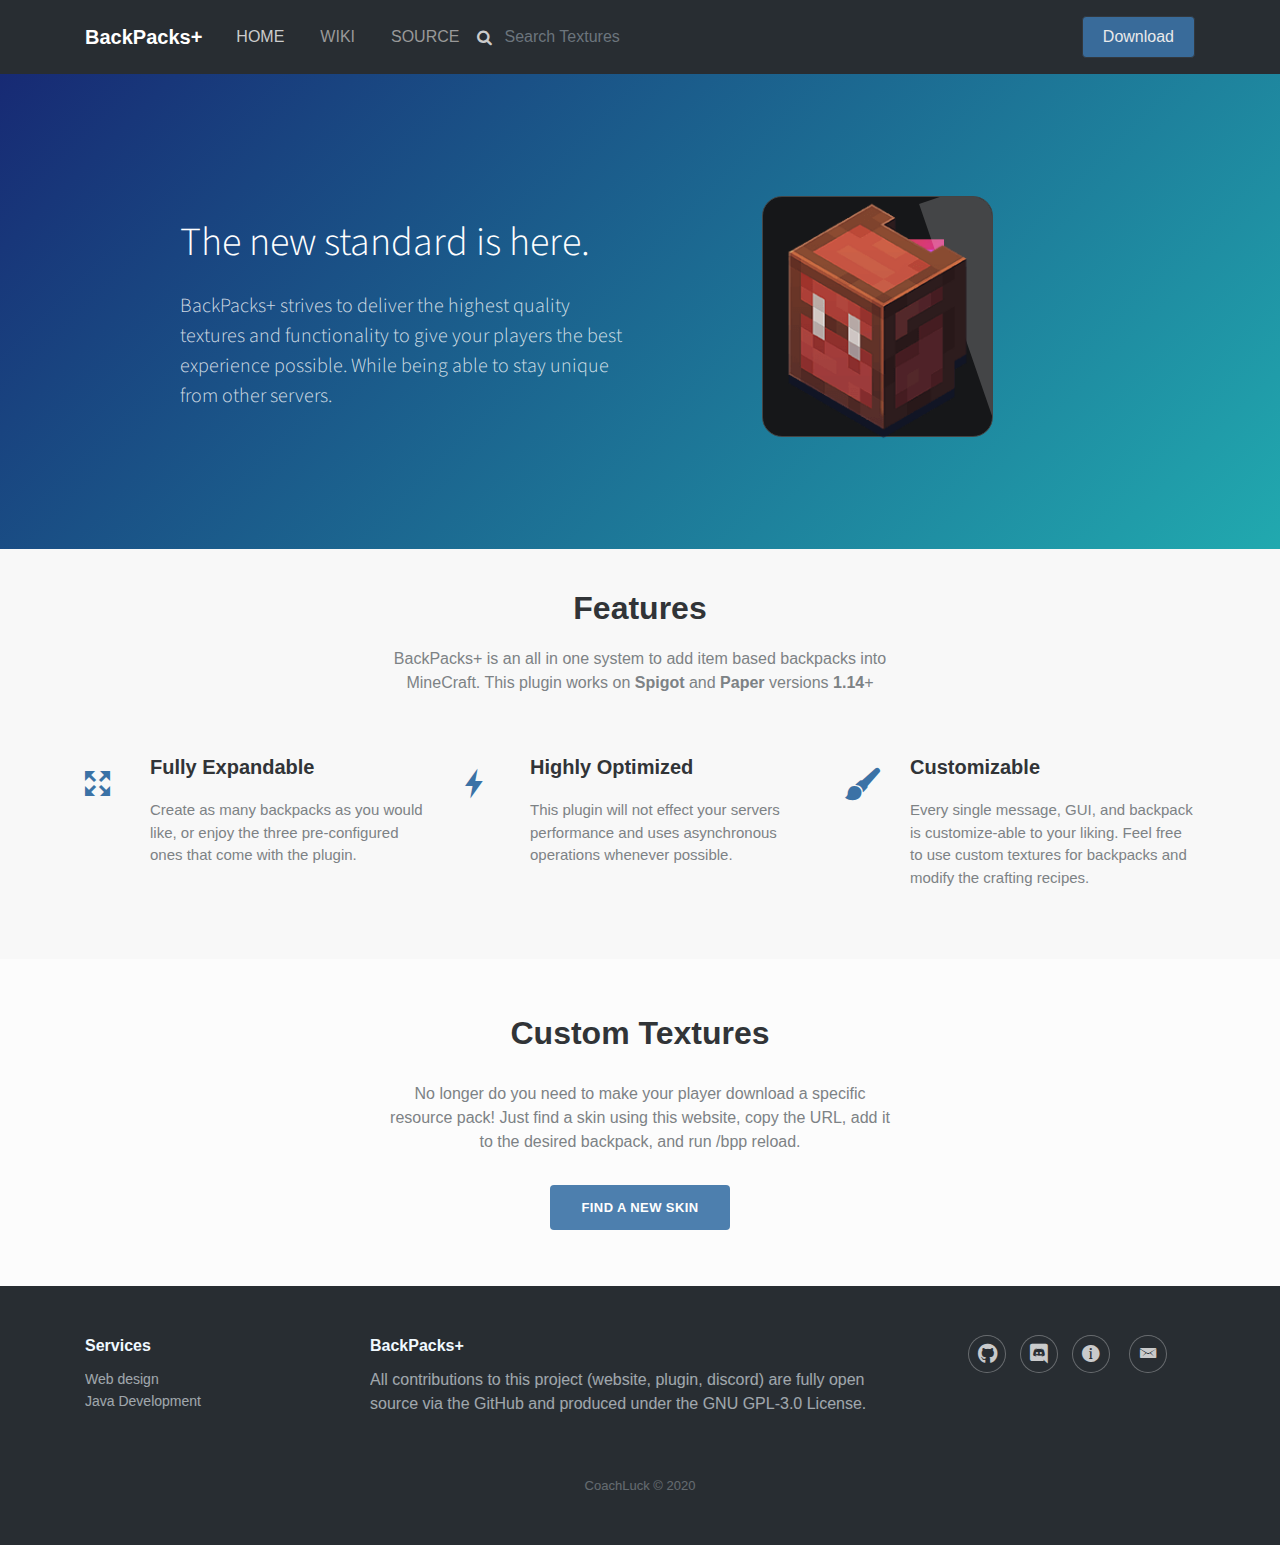
<file: index.html>
<!DOCTYPE html>
<html>

<head>
    <meta charset="utf-8">
    <meta name="viewport" content="width=device-width, initial-scale=1.0, shrink-to-fit=no">
    <title>BackPacks+</title>
    <meta name="og:description" content="An all in one backpack system for MC 1.14+">
    <meta name="og:image" content="assets/img/backpack.png">
    <meta name="og:url" content="https://backpacksplus.bss.design/">
    <meta name="og:type" content="website">
    <meta name="og:title" content="BackPacks+">
    <meta name="twitter:description" content="An all in one backpack system for MC 1.14+">
    <meta name="twitter:card" content="summary">
    <meta name="title" content="BackPacks+">
    <meta name="author" content="CoachLuck">
    <meta name="keywods" content="Backpack, plugin, spigot, paper, minecraft, coachluck">
    <meta name="description" content="An all in one backpack system for MC 1.14+">
    <meta name="twitter:image" content="assets/img/backpack.png">
    <meta name="twitter:title" content="BackPacks+">
    <link rel="icon" type="image/png" sizes="16x16" href="assets/img/favicon-16x16.png">
    <link rel="icon" type="image/png" sizes="32x32" href="assets/img/favicon-32x32.png">
    <link rel="icon" type="image/png" sizes="180x180" href="assets/img/apple-icon-180x180.png">
    <link rel="icon" type="image/png" sizes="192x192" href="assets/img/android-icon-192x192.png">
    <link rel="stylesheet" href="assets/bootstrap/css/bootstrap.min.css">
    <link rel="stylesheet" href="https://fonts.googleapis.com/css?family=Bitter:400,700">
    <link rel="stylesheet" href="https://fonts.googleapis.com/css?family=Source+Sans+Pro:300,400,700">
    <link rel="stylesheet" href="assets/fonts/fontawesome-all.min.css">
    <link rel="stylesheet" href="assets/fonts/font-awesome.min.css">
    <link rel="stylesheet" href="assets/fonts/ionicons.min.css">
    <link rel="stylesheet" href="assets/fonts/fontawesome5-overrides.min.css">
    <link rel="stylesheet" href="assets/css/Features-Clean.css">
    <link rel="stylesheet" href="assets/css/Footer-Dark.css">
    <link rel="stylesheet" href="assets/css/Header-Blue.css">
    <link rel="stylesheet" href="assets/css/Highlight-Clean.css">
    <link rel="stylesheet" href="assets/css/Navigation-with-Search.css">
    <link rel="stylesheet" href="assets/css/styles.css">
</head>

<body>
    <nav class="navbar navbar-light navbar-expand-md text-white navigation-clean-search">
        <div class="container"><a class="navbar-brand text-left" href="https://backpacksplus.bss.design/">BackPacks+</a><button data-toggle="collapse" class="navbar-toggler" data-target="#navcol-1"><span class="sr-only">Toggle navigation</span><span class="navbar-toggler-icon"></span></button>
            <div
                class="collapse navbar-collapse" id="navcol-1">
                <ul class="nav navbar-nav">
                    <li class="nav-item"><a class="nav-link active" href="https://github.com/CoachLuck/BackPacksPlus/wiki">HOME</a></li>
                    <li class="nav-item"><a class="nav-link" href="https://github.com/CoachLuck/BackPacksPlus/wiki">WIKI</a></li>
                    <li class="nav-item"><a class="nav-link" href="https://github.com/CoachLuck/BackPacksPlus">SOURCE</a></li>
                </ul>
                <form class="form-inline mr-auto" target="_self">
                    <div class="form-group"><label for="search-field"><i class="fa fa-search"></i></label><input class="form-control search-field" type="search" id="search-field" name="search" placeholder="Search Textures"></div>
                </form><a class="btn btn-primary border rounded border-dark ml-auto action-button" role="button" href="https://github.com/CoachLuck/BackPacksPlus/releases/latest">Download</a></div>
        </div>
    </nav>
    <div>
        <div class="header-blue">
            <div class="container hero">
                <div class="row">
                    <div class="col-12 col-lg-6 col-xl-5 offset-xl-1">
                        <h1>The new standard is here.</h1>
                        <p>BackPacks+ strives to deliver the highest quality textures and functionality to give your players the best experience possible. While being able to stay unique from other servers.</p>
                    </div>
                    <div class="col-md-5 col-lg-5 offset-lg-1 offset-xl-0 d-none d-lg-block phone-holder">
                        <div class="phone-mockup" style="margin: 100px;"><img class="device" src="assets/img/backpack.png">
                            <div class="screen"></div>
                        </div>
                    </div>
                </div>
            </div>
        </div>
    </div>
    <div class="features-clean">
        <div class="container">
            <div class="intro">
                <h2 class="text-center" style="margin-bottom: 20px;">Features</h2>
                <p class="text-center">BackPacks+ is an all in one system to add item based backpacks into MineCraft. This plugin works on <strong>Spigot</strong>&nbsp;and <strong>Paper</strong>&nbsp;versions <strong>1.14</strong>+</p>
            </div>
            <div class="row features">
                <div class="col-sm-6 col-lg-4 item"><i class="icon ion-arrow-expand icon"></i>
                    <h3 class="name">Fully Expandable</h3>
                    <p class="description">Create as many backpacks as you would like, or enjoy the three pre-configured ones that come with the plugin.</p>
                </div>
                <div class="col-sm-6 col-lg-4 item"><i class="icon ion-ios-bolt icon"></i>
                    <h3 class="name">Highly Optimized</h3>
                    <p class="description"></p>
                    <p class="description">This plugin will not effect your servers performance and uses asynchronous operations whenever possible.</p>
                </div>
                <div class="col-sm-6 col-lg-4 item"><i class="icon ion-paintbrush icon"></i>
                    <h3 class="name">Customizable</h3>
                    <p class="description">Every single message, GUI, and backpack is customize-able to your liking. Feel free to use custom textures for backpacks and modify the crafting recipes.</p>
                </div>
            </div>
        </div>
    </div>
    <div class="highlight-clean">
        <div class="container">
            <div class="intro">
                <h2 class="text-center">Custom Textures</h2>
                <p class="text-center">No longer do you need to make your player download a specific resource pack! Just find a skin using this website, copy the URL, add it to the desired backpack, and run /bpp reload.</p>
            </div>
            <div class="buttons"><a class="btn btn-primary" role="button" href="https://backpacksplus.bss.design/textures.html">Find A NEW&nbsp;Skin</a></div>
        </div>
    </div>
    <div class="footer-dark">
        <footer>
            <div class="container">
                <div class="row">
                    <div class="col-sm-6 col-md-3 item">
                        <h3>Services</h3>
                        <ul>
                            <li><a href="#">Web design</a></li>
                            <li><a href="#">Java Development</a></li>
                        </ul>
                    </div>
                    <div class="col-md-6 item text">
                        <h3>BackPacks+</h3>
                        <p>All contributions to this project (website, plugin, discord) are fully open source via the GitHub and produced under the GNU GPL-3.0 License.</p>
                    </div>
                    <div class="col item social"><a href="https://github.com/CoachLuck"><i class="fab fa-github"></i></a><a href="https://discord.gg/kJWrjhM"><i class="fab fa-discord"></i></a><a href="https://github.com/CoachLuck/BackPacksPlus/issues"><i class="icon ion-information-circled"></i></a>
                        <a
                            href="mailto:ajiellodev@gmail.com?Subject=BackPacksPlus"><i class="icon ion-email"></i></a>
                    </div>
                </div>
                <p class="copyright">CoachLuck © 2020</p>
            </div>
        </footer>
    </div>
    <script src="assets/js/jquery.min.js"></script>
    <script src="assets/bootstrap/js/bootstrap.min.js"></script>
    <script src="assets/js/copy.js"></script>
    <script src="assets/js/search.js"></script>
</body>

</html>
</file>
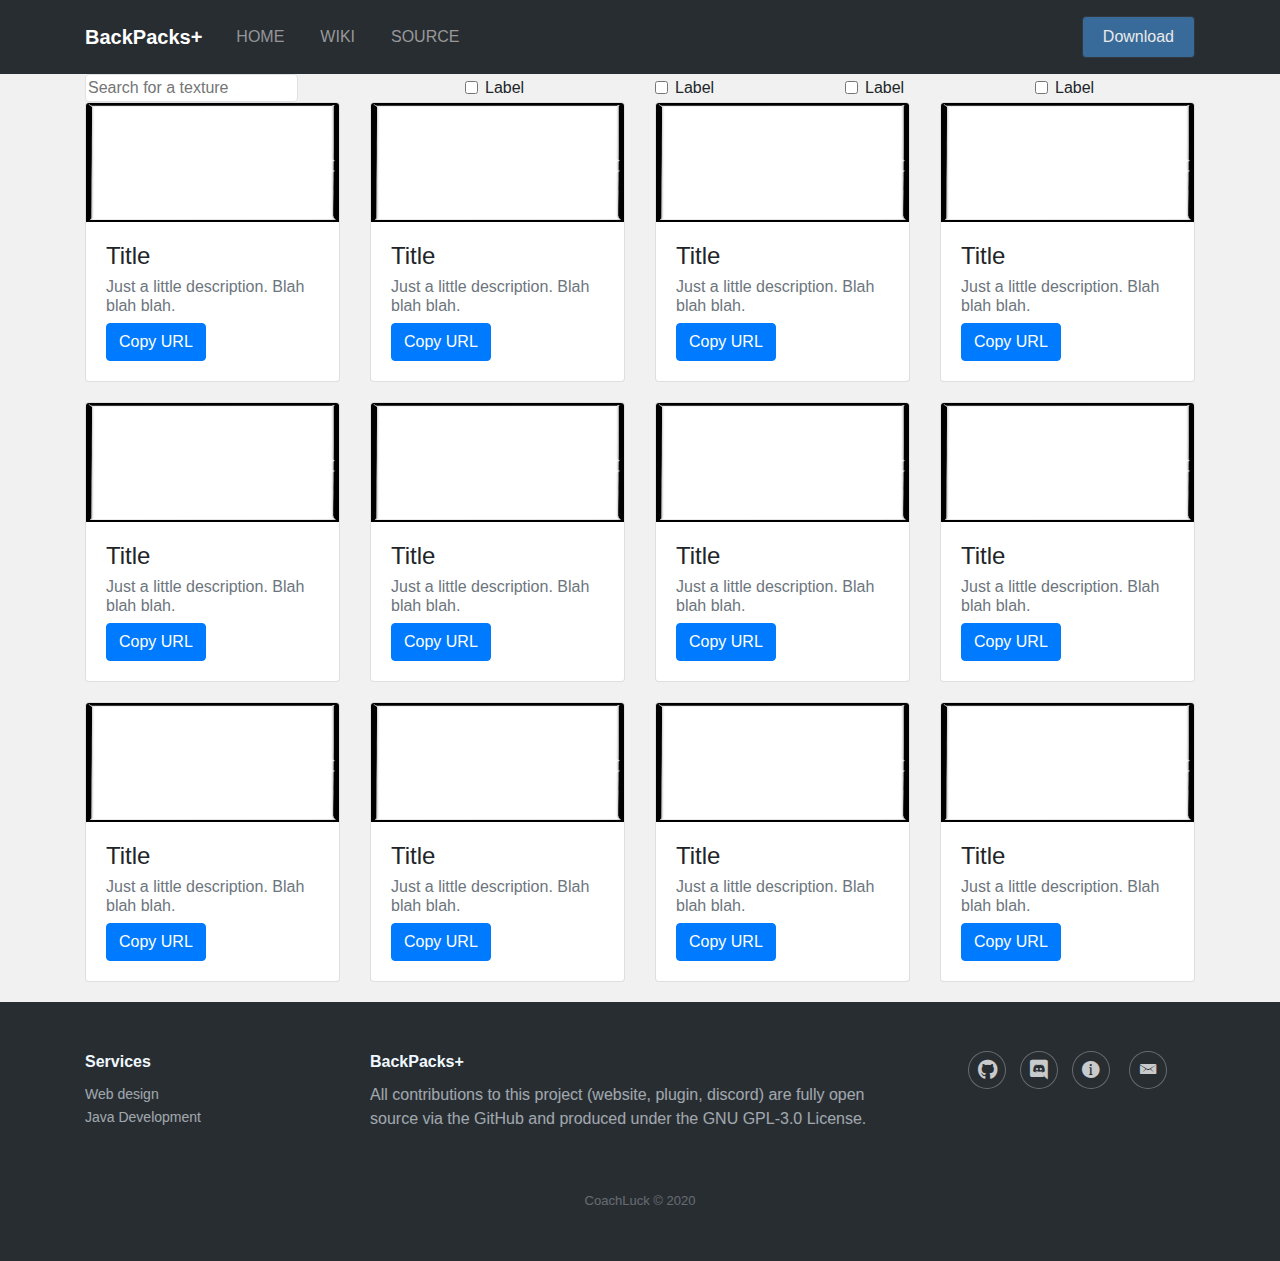
<file: textures.html>
<!DOCTYPE html>
<html>

<head>
    <meta charset="utf-8">
    <meta name="viewport" content="width=device-width, initial-scale=1.0, shrink-to-fit=no">
    <title>BackPacks+</title>
    <meta name="og:description" content="An all in one backpack system for MC 1.14+">
    <meta name="og:image" content="assets/img/backpack.png">
    <meta name="og:url" content="https://backpacksplus.bss.design/">
    <meta name="og:type" content="website">
    <meta name="og:title" content="BackPacks+">
    <meta name="twitter:description" content="An all in one backpack system for MC 1.14+">
    <meta name="twitter:card" content="summary">
    <meta name="title" content="BackPacks+">
    <meta name="author" content="CoachLuck">
    <meta name="keywods" content="Backpack, plugin, spigot, paper, minecraft, coachluck">
    <meta name="description" content="An all in one backpack system for MC 1.14+">
    <meta name="twitter:image" content="assets/img/backpack.png">
    <meta name="twitter:title" content="BackPacks+">
    <link rel="icon" type="image/png" sizes="16x16" href="assets/img/favicon-16x16.png">
    <link rel="icon" type="image/png" sizes="32x32" href="assets/img/favicon-32x32.png">
    <link rel="icon" type="image/png" sizes="180x180" href="assets/img/apple-icon-180x180.png">
    <link rel="icon" type="image/png" sizes="192x192" href="assets/img/android-icon-192x192.png">
    <link rel="stylesheet" href="assets/bootstrap/css/bootstrap.min.css">
    <link rel="stylesheet" href="https://fonts.googleapis.com/css?family=Bitter:400,700">
    <link rel="stylesheet" href="https://fonts.googleapis.com/css?family=Source+Sans+Pro:300,400,700">
    <link rel="stylesheet" href="assets/fonts/fontawesome-all.min.css">
    <link rel="stylesheet" href="assets/fonts/font-awesome.min.css">
    <link rel="stylesheet" href="assets/fonts/ionicons.min.css">
    <link rel="stylesheet" href="assets/fonts/fontawesome5-overrides.min.css">
    <link rel="stylesheet" href="assets/css/Features-Clean.css">
    <link rel="stylesheet" href="assets/css/Footer-Dark.css">
    <link rel="stylesheet" href="assets/css/Header-Blue.css">
    <link rel="stylesheet" href="assets/css/Highlight-Clean.css">
    <link rel="stylesheet" href="assets/css/Navigation-with-Search.css">
    <link rel="stylesheet" href="assets/css/styles.css">
</head>

<body>
    <nav class="navbar navbar-light navbar-expand-md text-white navigation-clean-search">
        <div class="container"><a class="navbar-brand text-left" href="https://backpacksplus.bss.design/">BackPacks+</a><button data-toggle="collapse" class="navbar-toggler" data-target="#navcol-1"><span class="sr-only">Toggle navigation</span><span class="navbar-toggler-icon"></span></button>
            <div
                class="collapse navbar-collapse" id="navcol-1">
                <ul class="nav navbar-nav">
                    <li class="nav-item"><a class="nav-link active text-white-50" href="https://github.com/CoachLuck/BackPacksPlus/wiki">HOME</a></li>
                    <li class="nav-item"><a class="nav-link" href="https://github.com/CoachLuck/BackPacksPlus/wiki">WIKI</a></li>
                    <li class="nav-item"><a class="nav-link" href="https://github.com/CoachLuck/BackPacksPlus">SOURCE</a></li>
                </ul>
                <form class="form-inline mr-auto" target="_self">
                    <div class="form-group"><label for="search-field"></label></div>
                </form><a class="btn btn-primary border rounded border-dark ml-auto action-button" role="button" href="https://github.com/CoachLuck/BackPacksPlus/releases/latest">Download</a></div>
        </div>
    </nav>
    <div style="background: #f1f1f1;">
        <div class="container space">
            <div class="row align-items-center searchbar">
                <div class="col col-sm-4"><input class="border rounded" type="search" id="searchtext" placeholder="Search for a texture"></div>
                <div class="col text-left col-sm-2">
                    <div class="form-check"><input class="form-check-input" type="checkbox" id="formCheck-1"><label class="form-check-label" for="formCheck-1">Label</label></div>
                </div>
                <div class="col text-left col-sm-2">
                    <div class="form-check"><input class="form-check-input" type="checkbox" id="formCheck-4"><label class="form-check-label" for="formCheck-1">Label</label></div>
                </div>
                <div class="col text-left col-sm-2">
                    <div class="form-check"><input class="form-check-input" type="checkbox" id="formCheck-3"><label class="form-check-label" for="formCheck-1">Label</label></div>
                </div>
                <div class="col text-left col-sm-2">
                    <div class="form-check"><input class="form-check-input" type="checkbox" id="formCheck-2"><label class="form-check-label" for="formCheck-1">Label</label></div>
                </div>
            </div>
            <div class="row" style="height: 300px;">
                <div class="col-md-3">
                    <div class="card"><img class="card-img-top w-100 d-block" src="assets/img/overlay.png">
                        <div class="card-body">
                            <h4 class="card-title">Title</h4>
                            <h6 class="text-muted card-subtitle mb-2">Just a little description. Blah blah blah.</h6><button class="btn btn-primary" type="button" onclick="setClipboard(&#39;URL HERE&#39;)">Copy URL</button></div>
                    </div>
                </div>
                <div class="col-md-3">
                    <div class="card"><img class="card-img-top w-100 d-block" src="assets/img/overlay.png">
                        <div class="card-body">
                            <h4 class="card-title">Title</h4>
                            <h6 class="text-muted card-subtitle mb-2">Just a little description. Blah blah blah.</h6><button class="btn btn-primary" type="button" onclick="setClipboard(&#39;URL HERE&#39;)">Copy URL</button></div>
                    </div>
                </div>
                <div class="col-md-3">
                    <div class="card"><img class="card-img-top w-100 d-block" src="assets/img/overlay.png">
                        <div class="card-body">
                            <h4 class="card-title">Title</h4>
                            <h6 class="text-muted card-subtitle mb-2">Just a little description. Blah blah blah.</h6><button class="btn btn-primary" type="button" onclick="setClipboard(&#39;URL HERE&#39;)">Copy URL</button></div>
                    </div>
                </div>
                <div class="col-md-3">
                    <div class="card"><img class="card-img-top w-100 d-block" src="assets/img/overlay.png">
                        <div class="card-body">
                            <h4 class="card-title">Title</h4>
                            <h6 class="text-muted card-subtitle mb-2">Just a little description. Blah blah blah.<br></h6><button class="btn btn-primary" type="button" onclick="setClipboard(&#39;URL HERE&#39;)">Copy URL</button></div>
                    </div>
                </div>
            </div>
            <div class="row" style="height: 300px;">
                <div class="col-md-3">
                    <div class="card"><img class="card-img-top w-100 d-block" src="assets/img/overlay.png">
                        <div class="card-body">
                            <h4 class="card-title">Title</h4>
                            <h6 class="text-muted card-subtitle mb-2">Just a little description. Blah blah blah.</h6><button class="btn btn-primary" type="button" onclick="setClipboard(&#39;URL HERE&#39;)">Copy URL</button></div>
                    </div>
                </div>
                <div class="col-md-3">
                    <div class="card"><img class="card-img-top w-100 d-block" src="assets/img/overlay.png">
                        <div class="card-body">
                            <h4 class="card-title">Title</h4>
                            <h6 class="text-muted card-subtitle mb-2">Just a little description. Blah blah blah.</h6><button class="btn btn-primary" type="button" onclick="setClipboard(&#39;URL HERE&#39;)">Copy URL</button></div>
                    </div>
                </div>
                <div class="col-md-3">
                    <div class="card"><img class="card-img-top w-100 d-block" src="assets/img/overlay.png">
                        <div class="card-body">
                            <h4 class="card-title">Title</h4>
                            <h6 class="text-muted card-subtitle mb-2">Just a little description. Blah blah blah.</h6><button class="btn btn-primary" type="button" onclick="setClipboard(&#39;URL HERE&#39;)">Copy URL</button></div>
                    </div>
                </div>
                <div class="col-md-3">
                    <div class="card"><img class="card-img-top w-100 d-block" src="assets/img/overlay.png">
                        <div class="card-body">
                            <h4 class="card-title">Title</h4>
                            <h6 class="text-muted card-subtitle mb-2">Just a little description. Blah blah blah.<br></h6><button class="btn btn-primary" type="button" onclick="setClipboard(&#39;URL HERE&#39;)">Copy URL</button></div>
                    </div>
                </div>
            </div>
            <div class="row" style="height: 300px;">
                <div class="col-md-3">
                    <div class="card"><img class="card-img-top w-100 d-block" src="assets/img/overlay.png">
                        <div class="card-body">
                            <h4 class="card-title">Title</h4>
                            <h6 class="text-muted card-subtitle mb-2">Just a little description. Blah blah blah.</h6><button class="btn btn-primary" type="button" onclick="setClipboard(&#39;URL HERE&#39;)">Copy URL</button></div>
                    </div>
                </div>
                <div class="col-md-3">
                    <div class="card"><img class="card-img-top w-100 d-block" src="assets/img/overlay.png">
                        <div class="card-body">
                            <h4 class="card-title">Title</h4>
                            <h6 class="text-muted card-subtitle mb-2">Just a little description. Blah blah blah.</h6><button class="btn btn-primary" type="button" onclick="setClipboard(&#39;URL HERE&#39;)">Copy URL</button></div>
                    </div>
                </div>
                <div class="col-md-3">
                    <div class="card"><img class="card-img-top w-100 d-block" src="assets/img/overlay.png">
                        <div class="card-body">
                            <h4 class="card-title">Title</h4>
                            <h6 class="text-muted card-subtitle mb-2">Just a little description. Blah blah blah.</h6><button class="btn btn-primary" type="button" onclick="setClipboard(&#39;URL HERE&#39;)">Copy URL</button></div>
                    </div>
                </div>
                <div class="col-md-3">
                    <div class="card"><img class="card-img-top w-100 d-block" src="assets/img/overlay.png">
                        <div class="card-body">
                            <h4 class="card-title">Title</h4>
                            <h6 class="text-muted card-subtitle mb-2">Just a little description. Blah blah blah.<br></h6><button class="btn btn-primary" type="button" onclick="setClipboard(&#39;URL HERE&#39;)">Copy URL</button></div>
                    </div>
                </div>
            </div>
        </div>
    </div>
    <div class="footer-dark">
        <footer>
            <div class="container">
                <div class="row">
                    <div class="col-sm-6 col-md-3 item">
                        <h3>Services</h3>
                        <ul>
                            <li><a href="#">Web design</a></li>
                            <li><a href="#">Java Development</a></li>
                        </ul>
                    </div>
                    <div class="col-md-6 item text">
                        <h3>BackPacks+</h3>
                        <p>All contributions to this project (website, plugin, discord) are fully open source via the GitHub and produced under the GNU GPL-3.0 License.</p>
                    </div>
                    <div class="col item social" style="background: rgba(128,128,128,0);"><a href="https://github.com/CoachLuck"><i class="fab fa-github"></i></a><a href="https://discord.gg/kJWrjhM"><i class="fab fa-discord"></i></a><a href="https://github.com/CoachLuck/BackPacksPlus/issues"><i class="icon ion-information-circled"></i></a>
                        <a
                            href="mailto:ajiellodev@gmail.com?Subject=BackPacksPlus"><i class="icon ion-email"></i></a>
                    </div>
                </div>
                <p class="copyright">CoachLuck © 2020</p>
            </div>
        </footer>
    </div>
    <script src="assets/js/jquery.min.js"></script>
    <script src="assets/bootstrap/js/bootstrap.min.js"></script>
    <script src="assets/js/copy.js"></script>
</body>

</html>
</file>
<file: assets/css/Features-Clean.css>
.features-clean {
  color: #313437;
  background-color: #f8f8f8;
  padding-bottom: 30px;
}

@media (max-width:767px) {
  .features-clean {
    padding-bottom: 10px;
  }
}

.features-clean p {
  color: #7d8285;
}

.features-clean h2 {
  font-weight: bold;
  margin-bottom: 40px;
  padding-top: 40px;
  color: inherit;
}

@media (max-width:767px) {
  .features-clean h2 {
    margin-bottom: 25px;
    padding-top: 25px;
    font-size: 24px;
  }
}

.features-clean .intro {
  font-size: 16px;
  max-width: 500px;
  margin: 0 auto 60px;
}

@media (max-width:767px) {
  .features-clean .intro {
    margin-bottom: 40px;
  }
}

.features-clean .item {
  min-height: 100px;
  padding-left: 80px;
  margin-bottom: 40px;
}

@media (max-width:767px) {
  .features-clean .item {
    min-height: 0;
  }
}

.features-clean .item .name {
  font-size: 20px;
  font-weight: bold;
  margin-top: 0;
  margin-bottom: 20px;
  color: inherit;
}

.features-clean .item .description {
  font-size: 15px;
  margin-bottom: 0;
}

.features-clean .item .icon {
  font-size: 40px;
  color: #3b72a6;
  float: left;
  margin-left: -65px;
}
</file>
<file: assets/css/Footer-Dark.css>
.footer-dark {
  padding: 50px 0;
  color: #f0f9ff;
  background-color: #282d32;
}

.footer-dark h3 {
  margin-top: 0;
  margin-bottom: 12px;
  font-weight: bold;
  font-size: 16px;
}

.footer-dark ul {
  padding: 0;
  list-style: none;
  line-height: 1.6;
  font-size: 14px;
  margin-bottom: 0;
}

.footer-dark ul a {
  color: inherit;
  text-decoration: none;
  opacity: 0.6;
}

.footer-dark ul a:hover {
  opacity: 0.8;
}

@media (max-width:767px) {
  .footer-dark .item:not(.social) {
    text-align: center;
    padding-bottom: 20px;
  }
}

.footer-dark .item.text {
  margin-bottom: 36px;
}

@media (max-width:767px) {
  .footer-dark .item.text {
    margin-bottom: 0;
  }
}

.footer-dark .item.text p {
  opacity: 0.6;
  margin-bottom: 0;
}

.footer-dark .item.social {
  text-align: center;
}

@media (max-width:991px) {
  .footer-dark .item.social {
    text-align: center;
    margin-top: 20px;
  }
}

.footer-dark .item.social > a {
  font-size: 20px;
  width: 36px;
  height: 36px;
  line-height: 36px;
  display: inline-block;
  text-align: center;
  border-radius: 50%;
  box-shadow: 0 0 0 1px rgba(255,255,255,0.4);
  margin: 0 8px;
  color: #fff;
  opacity: 0.75;
}

.footer-dark .item.social > a:hover {
  opacity: 0.9;
}

.footer-dark .copyright {
  text-align: center;
  padding-top: 24px;
  opacity: 0.3;
  font-size: 13px;
  margin-bottom: 0;
}
</file>
<file: assets/css/Header-Blue.css>
.header-blue {
  background: linear-gradient(135deg, #172a74, #21a9af);
  background-color: #184e8e;
  padding-bottom: 80px;
  padding-top: 20px;
  font-family: 'Source Sans Pro', sans-serif;
}

@media (min-width:768px) {
  .header-blue {
    padding-bottom: 10px;
  }
}

.header-blue .navbar {
  background: transparent;
  padding-top: .75rem;
  padding-bottom: .75rem;
  color: #fff;
  border-radius: 0;
  box-shadow: none;
  border: none;
}

@media (min-width:768px) {
  .header-blue .navbar {
    padding-top: 1rem;
    padding-bottom: 1rem;
  }
}

.header-blue .navbar .navbar-brand {
  font-weight: bold;
  color: inherit;
}

.header-blue .navbar .navbar-brand:hover {
  color: #f0f0f0;
}

.header-blue .navbar .navbar-collapse {
  border-top: 1px solid rgba(255,255,255,0.3);
  margin-top: .5rem;
}

@media (min-width:768px) {
  .header-blue .navbar .navbar-collapse {
    border-color: transparent;
    margin: 0;
  }
}

.header-blue .navbar .navbar-collapse span .login {
  color: #d9d9d9;
  margin-right: .5rem;
  text-decoration: none;
}

.header-blue .navbar .navbar-collapse span .login:hover {
  color: #fff;
}

.header-blue .navbar .navbar-toggler {
  border-color: rgba(255,255,255,0.3);
}

.header-blue .navbar .navbar-toggler:hover, .header-blue .navbar-toggler:focus {
  background: none;
}

@media (min-width: 768px) {
  .header-blue .navbar-nav .nav-link {
    padding-left: .7rem;
    padding-right: .7rem;
  }
}

@media (min-width: 992px) {
  .header-blue .navbar-nav .nav-link {
    padding-left: 1.2rem;
    padding-right: 1.2rem;
  }
}

.header-blue .navbar.navbar-light .navbar-nav .nav-link {
  color: #d9d9d9;
}

.header-blue .navbar.navbar-light .navbar-nav .nav-link:focus, .header-blue .navbar.navbar-light .navbar-nav .nav-link:hover {
  color: #fcfeff !important;
  background-color: transparent;
}

.header-blue .navbar .navbar-nav > li > .dropdown-menu {
  margin-top: -5px;
  box-shadow: 0 4px 8px rgba(0,0,0,.1);
  background-color: #fff;
  border-radius: 2px;
}

.header-blue .navbar .dropdown-menu .dropdown-item:focus, .header-blue .navbar .dropdown-menu .dropdown-item {
  line-height: 2;
  color: #37434d;
}

.header-blue .navbar .dropdown-menu .dropdown-item:focus, .header-blue .navbar .dropdown-menu .dropdown-item:hover {
  background: #ebeff1;
}

.header-blue .action-button, .header-blue .action-button:not(.disabled):active {
  border: 1px solid rgba(255,255,255,0.7);
  border-radius: 40px;
  color: #ebeff1;
  box-shadow: none;
  text-shadow: none;
  padding: .3rem .8rem;
  background: transparent;
  transition: background-color 0.25s;
  outline: none;
}

.header-blue .action-button:hover {
  color: #fff;
}

.header-blue .navbar .form-inline label {
  color: #d9d9d9;
}

.header-blue .navbar .form-inline .search-field {
  display: inline-block;
  width: 80%;
  background: none;
  border: none;
  border-bottom: 1px solid transparent;
  border-radius: 0;
  color: #ccc;
  box-shadow: none;
  color: inherit;
  transition: border-bottom-color 0.3s;
}

.header-blue .navbar .form-inline .search-field:focus {
  border-bottom: 1px solid #ccc;
}

.header-blue .hero {
  margin-top: 20px;
  text-align: center;
}

@media (min-width:768px) {
  .header-blue .hero {
    margin-top: 0px;
    text-align: left;
  }
}

.header-blue .hero h1 {
  color: #fff;
  font-size: 40px;
  /*margin-top: 0px;*/
  /*margin-bottom: 15px;*/
  font-weight: 300;
  line-height: 1.4;
}

@media (min-width:992px) {
  .header-blue .hero h1 {
    margin-top: 125px;
    margin-bottom: 24px;
    line-height: 1.2;
  }
}

.header-blue .hero p {
  color: rgba(255,255,255,0.8);
  font-size: 20px;
  margin-bottom: 30px;
  font-weight: 300;
}

.header-blue .phone-holder {
  text-align: right;
}

.header-blue div.phone-mockup {
  position: relative;
  max-width: 300px;
  margin: 20px;
  display: inline-block;
  z-index: 1;
}

.header-blue .phone-mockup img.device {
  width: 100%;
  height: auto;
}

.header-blue .phone-mockup .screen {
  position: absolute;
  width: 94%;
  height: 98%;
  top: 1%;
  left: 3%;
  border: 1px solid #444;
  border-radius: 20px;
  background-color: #aaa;
  overflow: hidden;
  background: url(../../assets/img/screen-content-phone.jpg);
  background-size: cover;
  background-position: center;
  z-index: -1;
}

.header-blue .phone-mockup .screen:before {
  content: '';
  background-color: #fff;
  position: absolute;
  width: 70%;
  height: 140%;
  top: -12%;
  right: -60%;
  transform: rotate(-19deg);
  opacity: 0.2;
}
</file>
<file: assets/css/Highlight-Clean.css>
.highlight-clean {
  color: #313437;
  background-color: #fcfcfc;
  padding: 50px 0;
}

.highlight-clean p {
  color: #7d8285;
}

.highlight-clean h2 {
  font-weight: bold;
  margin-bottom: 25px;
  line-height: 1.5;
  padding-top: 0;
  margin-top: 0;
  color: inherit;
}

.highlight-clean .intro {
  font-size: 16px;
  max-width: 500px;
  margin: 0 auto 25px;
}

.highlight-clean .buttons {
  text-align: center;
}

.highlight-clean .buttons .btn {
  padding: 16px 32px;
  margin: 6px;
  border: none;
  background: none;
  box-shadow: none;
  text-shadow: none;
  opacity: 0.9;
  text-transform: uppercase;
  font-weight: bold;
  font-size: 13px;
  letter-spacing: 0.4px;
  line-height: 1;
  outline: none;
  /*background-color: #3b72a60;*/
  background-color: #ddd;
}

.highlight-clean .buttons .btn:hover {
  opacity: 1;
}

.highlight-clean .buttons .btn:active {
  transform: translateY(1px);
}

.highlight-clean .buttons .btn-primary {
  background-color: #3b72a6;
  color: #fff;
}
</file>
<file: assets/css/Navigation-with-Search.css>
.navigation-clean-search {
  background: #282d32;
  padding-top: .75rem;
  padding-bottom: .75rem;
  color: #f0f9ff;
  border-radius: 0;
  box-shadow: none;
  border: none;
  margin-bottom: 0;
}

@media (min-width:768px) {
  .navigation-clean-search {
    padding-top: 1rem;
    padding-bottom: 1rem;
  }
}

.navbar-brand.text-left:hover {
  color: white;
}

.navigation-clean-search .navbar-brand {
  font-weight: bold;
  color: #ffffff;
}

.navigation-clean-search .navbar-toggler {
  border-color: #ddd;
}

.navigation-clean-search .navbar-toggler:hover, .navigation-clean-search .navbar-toggler:focus {
  background: none;
}

.navigation-clean-search .navbar-toggler {
  color: #888;
}

.navigation-clean-search .navbar-collapse, .navigation-clean-search .form-inline {
  border-top-color: #ddd;
}

.navigation-clean-search .navbar-nav a.active, .navigation-clean-search .navbar-nav > .show > a {
  background: none;
  box-shadow: none;
}

.navigation-clean-search.navbar-light .navbar-nav a.active, .navigation-clean-search.navbar-light .navbar-nav a.active:focus, .navigation-clean-search.navbar-light .navbar-nav a.active:hover {
  color: #cccccc;
  box-shadow: none;
  background: none;
  pointer-events: none;
}

.navigation-clean-search.navbar .navbar-nav .nav-link {
  padding-left: 18px;
  padding-right: 18px;
  color: #d5d5d5;
}

.navigation-clean-search.navbar-light .navbar-nav .nav-link {
  color: #999999;
}

.navigation-clean-search.navbar-light .navbar-nav .nav-link:focus, .navigation-clean-search.navbar-light .navbar-nav .nav-link:hover {
  color: #f7f7f7 !important;
  background-color: transparent;
}

.navigation-clean-search .action-button, .navigation-clean-button .action-button:active {
  background: #3b72a6;
  border-radius: 20px;
  opacity: .9;
  font-size: inherit;
  color: #fff !important;
  box-shadow: none;
  border: none;
  text-shadow: none;
  padding: 8px 20px;
  transition: background-color 0.25s;
  cursor: pointer;
}

.navigation-clean-search .action-button:hover, .navigation-clean-search .action-button:focus {
  /*background: #29557e;*/
  opacity: 1;
}

.navigation-clean-search .form-inline label {
  color: #ccc;
}

.navigation-clean-search .form-inline .search-field {
  background: none;
  border: none;
  border-bottom: 1px solid transparent;
  border-radius: 0;
  color: #ccc;
  box-shadow: none;
  color: inherit;
  transition: border-bottom-color 0.3s;
}

@media (max-width:767px) {
  .navigation-clean-search .form-inline .search-field {
    display: inline-block;
    width: 80%;
  }
}

.navigation-clean-search .form-inline .search-field:focus {
  border-bottom: 1px solid #ccc;
}
</file>
<file: assets/css/styles.css>
.container.1 {
  background: #000000;
}
</file>
<file: assets/fonts/fontawesome5-overrides.min.css>
.fab.fa-bitcoin:before{content:"\f379"}.far.fa-calendar:before,.fas.fa-calendar:before{content:"\f133"}.far.fa-clipboard:before,.fas.fa-clipboard:before{content:"\f328"}.fab.fa-facebook-f:before{content:"\f39e"}.fab.fa-google-plus:before{content:"\f2b3"}.fas.fa-hotel:before{content:"\f594"}.fab.fa-linkedin:before{content:"\f08c"}.fas.fa-reply:before{content:"\f3e5"}.fas.fa-thermometer:before{content:"\f491"}.fab.fa-vimeo:before{content:"\f40a"}.far.fa-window-close:before,.fas.fa-window-close:before{content:"\f410"}.fab.fa-youtube-square:before{content:"\f431"}
</file>
